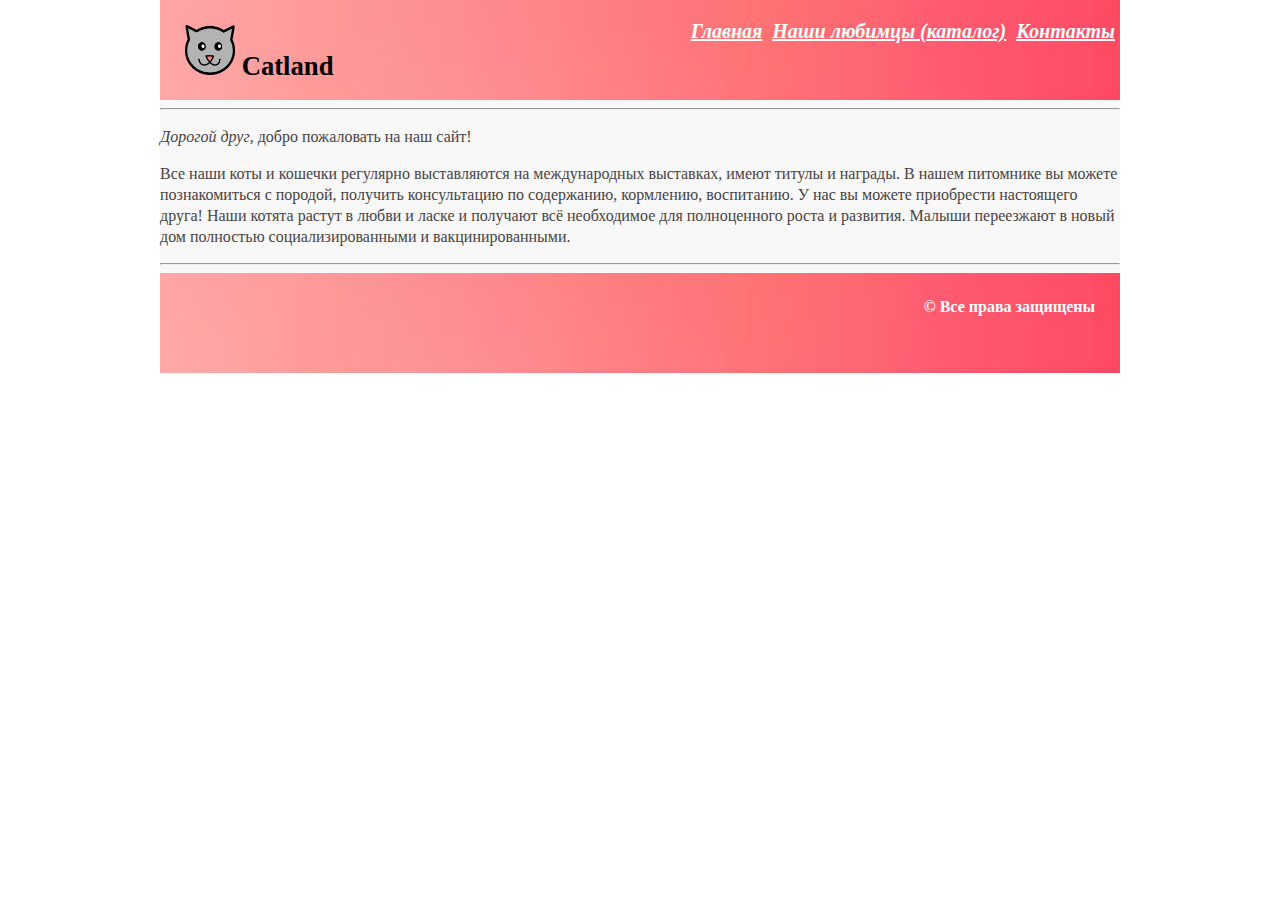
<file: index.html>
<!DOCTYPE html>
<html lang="ru">

<head>
    <meta charset="UTF-8">
    <link rel="stylesheet" type="text/css" href="style.css">
    <title>Catland</title>
</head>

<body>
    <div class="container">
        <div class="header">
            <div class="logo">
                <a href="index.html">
                    <img src="images/logo.png" width="50" height="50" /></a>
                Catland
            </div>

            <ul class="menu">
                <li><a href="index.html">Главная</a></li>
                <li><a href="catalog.html">Наши любимцы (каталог)</a></li>
                <li><a href="contact.html">Контакты</a></li>
            </ul>
        </div>

        <hr />
        <p>
            <i>Дорогой друг, </i> добро пожаловать на наш сайт!
        </p>
        <p>
            Все наши коты и кошечки регулярно выставляются на международных выставках, имеют титулы и награды. В
            нашем
            питомнике вы можете
            познакомиться с породой, получить консультацию по содержанию, кормлению, воспитанию. У нас вы можете
            приобрести
            настоящего
            друга! Наши котята растут в любви и ласке и получают всё необходимое для полноценного роста и развития.
            Малыши
            переезжают
            в новый дом полностью социализированными и вакцинированными. </p>
        <hr />
        <div class="footer">

            &copy; Все права защищены
        </div>
    </div>
</body>

</html>
</file>
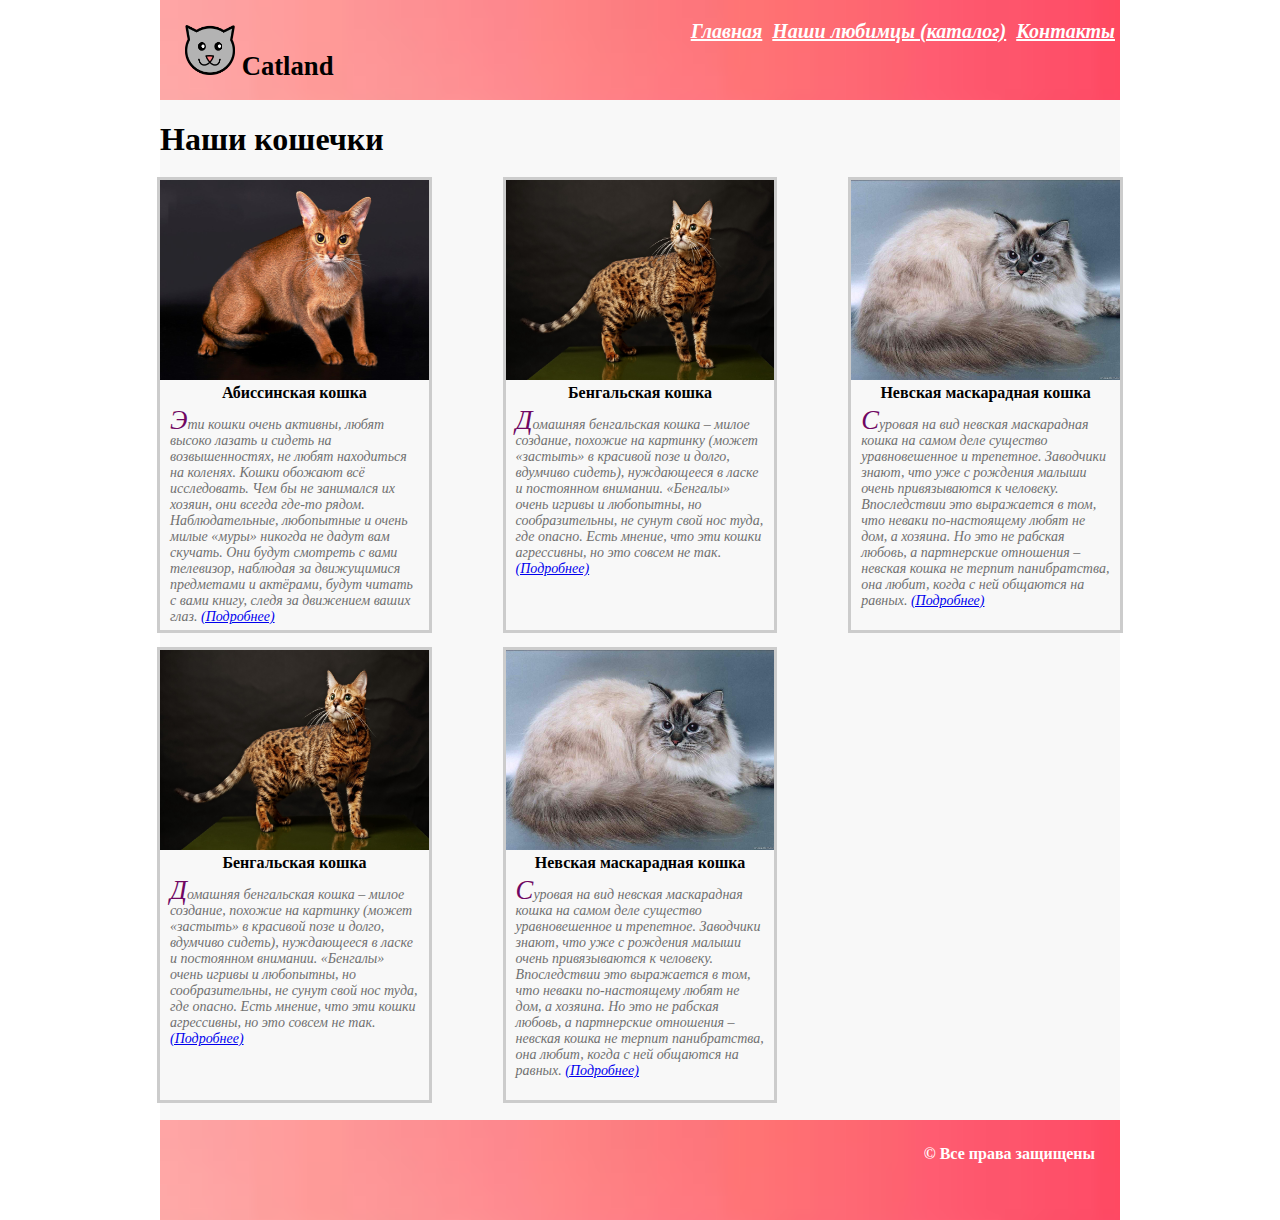
<file: catalog.html>
<!DOCTYPE html>
<html lang="ru">

<head>
    <meta charset="UTF-8">
    <link rel="stylesheet" type="text/css" href="style.css">
    <title>Магазин кошек "Catland"</title>
</head>

<body>
    <div class="container">
        <div class="header">
            <div class="logo">
                <a href="index.html">
                    <img src="images/logo.png" width="50" height="50" /></a>
                Catland
            </div>

            <ul class="menu">
                <li><a href="index.html">Главная</a></li>
                <li><a href="catalog.html">Наши любимцы (каталог)</a></li>
                <li><a href="contact.html">Контакты</a></li>
            </ul>
        </div>

        <h1>Наши кошечки</h1>

        <div class="catalog">
            <div class="product">
                <a href="cats/abis.html">
                    <img src="images/abis.png" alt="abis" />
                </a>
                <div class="product-name">Абиссинская кошка</div>
                <div class="product-desc">
                    Эти кошки очень активны, любят высоко лазать и сидеть на возвышенностях, не любят находиться на
                    коленях. Кошки обожают всё исследовать. Чем бы не занимался их хозяин, они всегда где-то рядом.
                    Наблюдательные, любопытные и очень милые «муры» никогда не дадут вам скучать. Они будут смотреть
                    с вами телевизор, наблюдая за движущимися предметами и актёрами, будут читать с вами книгу, следя
                    за движением ваших глаз.
                    <a href="cats/abis.html">(Подробнее)</a>
                </div>
            </div>
            <div class="product">
                <a href="cats/bengal.html">
                    <img src="images/bengal.png" alt="bengal" />
                </a>
                <div class="product-name">Бенгальская кошка</div>
                <div class="product-desc">
                    Домашняя бенгальская кошка – милое создание, похожие на картинку (может «застыть» в красивой позе и
                    долго, вдумчиво сидеть), нуждающееся в ласке и постоянном внимании. «Бенгалы» очень игривы и
                    любопытны, но сообразительны, не сунут свой нос туда, где опасно. Есть мнение, что эти кошки
                    агрессивны, но это совсем не так.
                    <a href="cats/bengal.html">(Подробнее)</a>
                </div>
            </div>
            <div class="product">
                <a href="cats/nev.html">
                    <img src="images/nevsk.png" alt="nev" />
                </a>
                <div class="product-name">Невская маскарадная кошка</div>
                <div class="product-desc">
                    Суровая на вид невская маскарадная кошка на самом деле существо уравновешенное и трепетное.
                    Заводчики знают, что уже с рождения малыши очень привязываются к человеку. Впоследствии это
                    выражается в том, что неваки по-настоящему любят не дом, а хозяина. Но это не рабская любовь,
                    а партнерские отношения – невская кошка не терпит панибратства, она любит, когда с ней общаются
                    на равных.
                    <a href="cats/nev.html">(Подробнее)</a>
                </div>
            </div>
            <div class="product">
                <a href="cats/bengal.html">
                    <img src="images/bengal.png" alt="bengal" />
                </a>
                <div class="product-name">Бенгальская кошка</div>
                <div class="product-desc">
                    Домашняя бенгальская кошка – милое создание, похожие на картинку (может «застыть» в красивой позе и
                    долго, вдумчиво сидеть), нуждающееся в ласке и постоянном внимании. «Бенгалы» очень игривы и
                    любопытны, но сообразительны, не сунут свой нос туда, где опасно. Есть мнение, что эти кошки
                    агрессивны, но это совсем не так.
                    <a href="cats/bengal.html">(Подробнее)</a>
                </div>
            </div>
            <div class="product">
                <a href="cats/nev.html">
                    <img src="images/nevsk.png" alt="nev" />
                </a>
                <div class="product-name">Невская маскарадная кошка</div>
                <div class="product-desc">
                    Суровая на вид невская маскарадная кошка на самом деле существо уравновешенное и трепетное.
                    Заводчики знают, что уже с рождения малыши очень привязываются к человеку. Впоследствии это
                    выражается в том, что неваки по-настоящему любят не дом, а хозяина. Но это не рабская любовь,
                    а партнерские отношения – невская кошка не терпит панибратства, она любит, когда с ней общаются
                    на равных.
                    <a href="cats/nev.html">(Подробнее)</a>
                </div>
            </div>
        </div>


        <div class="footer">
            &copy; Все права защищены
        </div>

    </div>

</body>

</html>
</file>
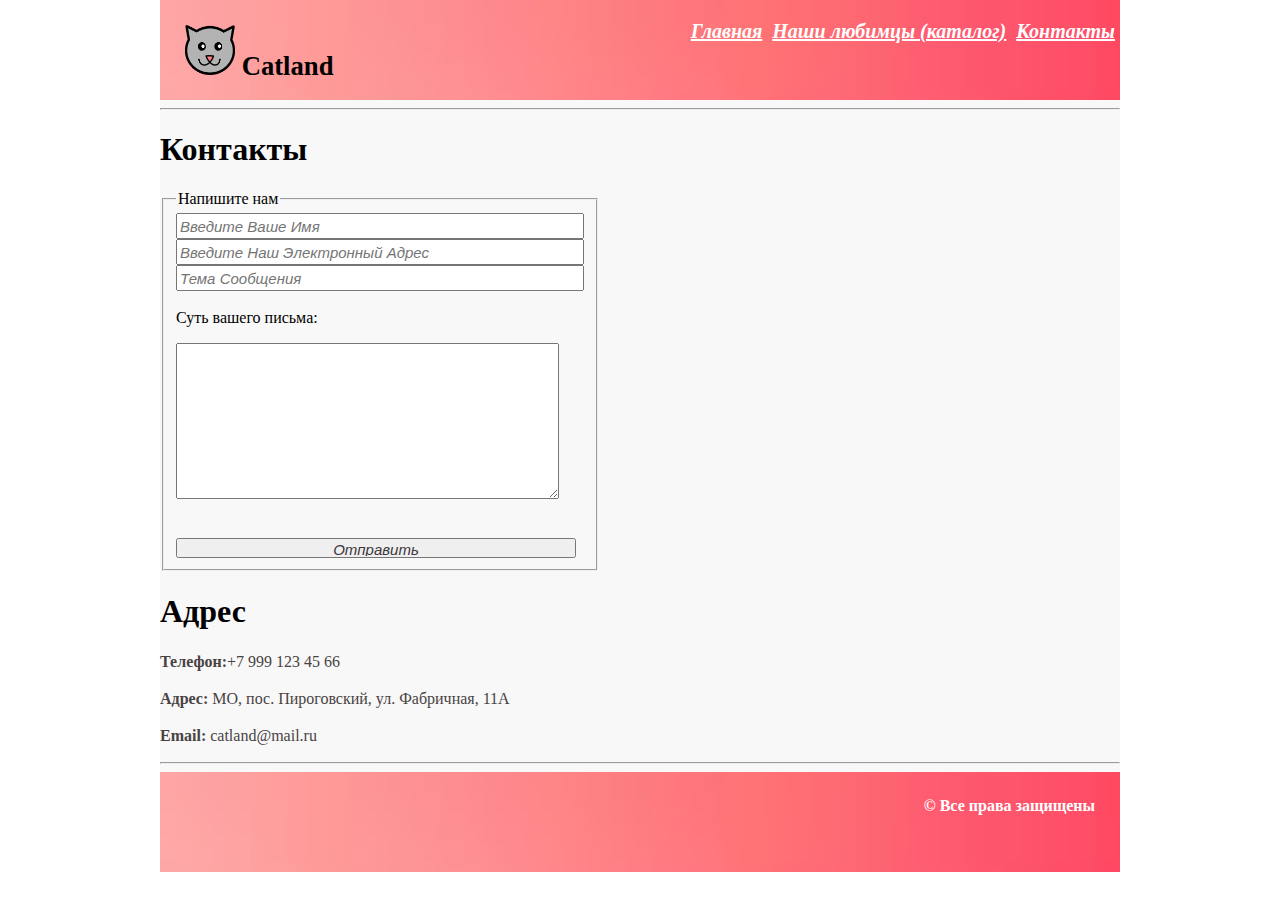
<file: contact.html>
<!DOCTYPE html>
<html lang="ru">

<head>
    <meta charset="UTF-8">
    <link rel="stylesheet" type="text/css" href="style.css">
    <title>Магазин кошек "Catland"</title>
</head>

<body>
    <div class="container">
        <div class="header">
            <div class="logo">
                <a href="index.html">
                    <img src="images/logo.png" width="50" height="50" /></a>
                Catland
            </div>

            <ul class="menu">
                <li><a href="index.html">Главная</a></li>
                <li><a href="catalog.html">Наши любимцы (каталог)</a></li>
                <li><a href="contact.html">Контакты</a></li>
            </ul>
        </div>
        <hr />

        <h1>Контакты</h1>

        <form action="" class="contacts">
            <fieldset>
                <legend>Напишите нам</legend>
                <input type="text" size="30" placeholder="Введите ваше имя">
                <br />
                <input type="email" size="30" placeholder="Введите наш электронный адрес">
                <br />
                <input type="text" size="30" placeholder="Тема сообщения">

                <br />
                <br />
                <label>Суть вашего письма:</label>
                <p><textarea rows="10" cols="45" name="text"></textarea></p>

                <br />
                <input type="button" value="Отправить">
            </fieldset>
        </form>


        <h1>Адрес</h1>
        <p><b>Телефон:</b>+7 999 123 45 66</p>
        <p><b>Адрес:</b> МО, пос. Пироговский, ул. Фабричная, 11A</p>
        <p><b>Email:</b> catland@mail.ru</p>

        <script type="text/javascript" charset="utf-8" async src="https://api-maps.yandex.ru/services/constructor/1.0/js/?um=constructor%3A10fed7263dea282574b8e0f824c38b5c482ef71a07a76f90f78474e98fa5ea89&amp;width=100%&amp;height=374px&amp;lang=ru_RU&amp;scroll=true"></script>
        <hr />
        <div class="footer">

            &copy; Все права защищены
        </div>
    </div>
</body>

</html>
</file>
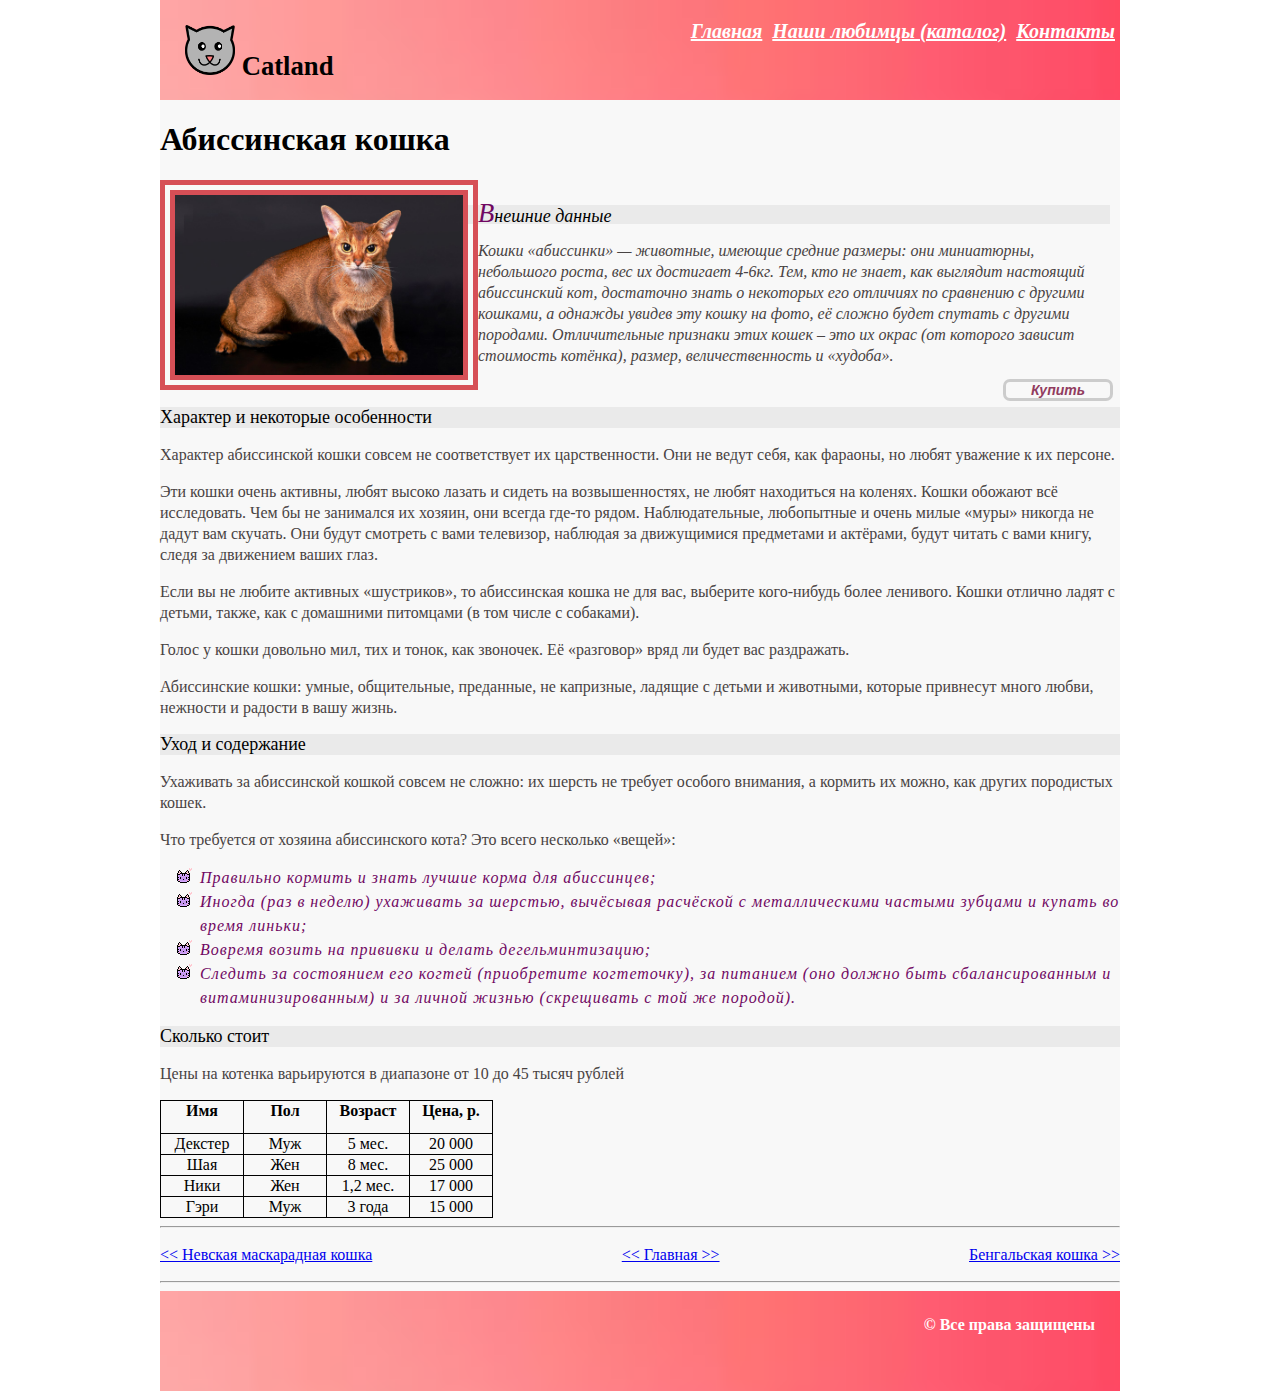
<file: cats/abis.html>
<!DOCTYPE html>
<html lang="ru">

<head>
    <meta charset="UTF-8">
    <link rel="stylesheet" type="text/css" href="../style.css">
    <title>Абиссинская кошка</title>
</head>

<body>
    <div class="container">
        <div class="header">
            <div class="logo">
                <a href="../index.html">
                    <img src="../images/logo.png" width="50" height="50" /></a>
                Catland
            </div>

            <ul class="menu">
                <li><a href="../index.html">Главная</a></li>
                <li><a href="../catalog.html">Наши любимцы (каталог)</a></li>
                <li><a href="../contact.html">Контакты</a></li>
            </ul>
        </div>

        <h1>Абиссинская кошка</h1>
        <div class="product_all">

            <a href="../images/abis.png" target="_blank">
                <img src="../images/abis.png" alt="abis" class="border" />
            </a>

            <div class="product-desc">
                <h2>Внешние данные</h2>

                <p>Кошки «абиссинки» — животные, имеющие средние размеры: они миниатюрны, небольшого роста, вес их
                    достигает 4-6кг. Тем, кто не знает, как выглядит настоящий абиссинский кот,
                    достаточно знать о некоторых его отличиях по сравнению с другими кошками,
                    а однажды увидев эту кошку на фото, её сложно будет спутать с другими породами.
                    Отличительные признаки этих кошек – это их окрас (от которого зависит стоимость котёнка), размер,
                    величественность и «худоба».</p>
                <a href="#" class="botton">Купить</a>
            </div>
        </div>

        <h2>Характер и некоторые особенности</h2>
        <p>Характер абиссинской кошки совсем не соответствует их царственности. Они не ведут себя, как фараоны, но
            любят
            уважение
            к их персоне.</p>
        <p>Эти кошки очень активны, любят высоко лазать и сидеть на возвышенностях, не любят находиться на коленях.
            Кошки
            обожают
            всё исследовать. Чем бы не занимался их хозяин, они всегда где-то рядом. Наблюдательные, любопытные и очень
            милые
            «муры» никогда не дадут вам скучать. Они будут смотреть с вами телевизор, наблюдая за движущимися
            предметами и
            актёрами,
            будут читать с вами книгу, следя за движением ваших глаз.</p>
        <p>Если вы не любите активных «шустриков», то абиссинская кошка не для вас, выберите кого-нибудь более
            ленивого.
            Кошки
            отлично ладят с детьми, также, как с домашними питомцами (в том числе с собаками).</p>
        <p>Голос у кошки довольно мил, тих и тонок, как звоночек. Её «разговор» вряд ли будет вас раздражать.</p>
        <p>Абиссинские кошки: умные, общительные, преданные, не капризные, ладящие с детьми и животными, которые
            привнесут
            много
            любви, нежности и радости в вашу жизнь.</p>

        <h2>Уход и содержание</h2>
        <p>Ухаживать за абиссинской кошкой совсем не сложно: их шерсть не требует особого внимания, а кормить их можно,
            как
            других
            породистых кошек.</p>
        <p>Что требуется от хозяина абиссинского кота? Это всего несколько «вещей»:</p>

        <ul class="cat">
            <li>Правильно кормить и знать лучшие корма для абиссинцев;</li>
            <li>Иногда (раз в неделю) ухаживать за шерстью, вычёсывая расчёской с металлическими частыми зубцами и
                купать
                во
                время линьки;</li>
            <li>Вовремя возить на прививки и делать дегельминтизацию;</li>
            <li>Следить за состоянием его когтей (приобретите когтеточку), за питанием (оно должно быть
                сбалансированным и
                витаминизированным)
                и за личной жизнью (скрещивать с той же породой).</li>
        </ul>

        <h2>Сколько стоит</h2>
        <p>Цены на котенка варьируются в диапазоне от 10 до 45 тысяч рублей </p>
        <table>
            <thead>
                <tr>
                    <th>Имя</th>
                    <th>Пол</th>
                    <th>Возраст</th>
                    <th>Цена, р.</th>
                </tr>
            </thead>
            <tr>
                <td>Декстер</td>
                <td>Муж</td>
                <td>5 мес.</td>
                <td>20 000</td>
            </tr>
            <tr>
                <td>Шая</td>
                <td>Жен</td>
                <td>8 мес.</td>
                <td>25 000</td>
            </tr>
            <tr>
                <td>Ники</td>
                <td>Жен</td>
                <td>1,2 мес.</td>
                <td>17 000</td>
            </tr>
            <tr>
                <td>Гэри</td>
                <td>Муж</td>
                <td>3 года</td>
                <td>15 000</td>
            </tr>
        </table>
        <hr />
        <p style="text-align: center;">
            <a href="nev.html" style="float: left;">
                &lt;&lt; Невская маскарадная кошка
            </a>
            <a href="../index.html">
                &lt;&lt; Главная &gt;&gt;
            </a>
            <a href="bengal.html" style="float: right;">
                Бенгальская кошка &gt;&gt;
            </a>
        </p>
        <hr />
        <div class="footer">

            &copy; Все права защищены
        </div>
    </div>
</body>

</html>
</file>
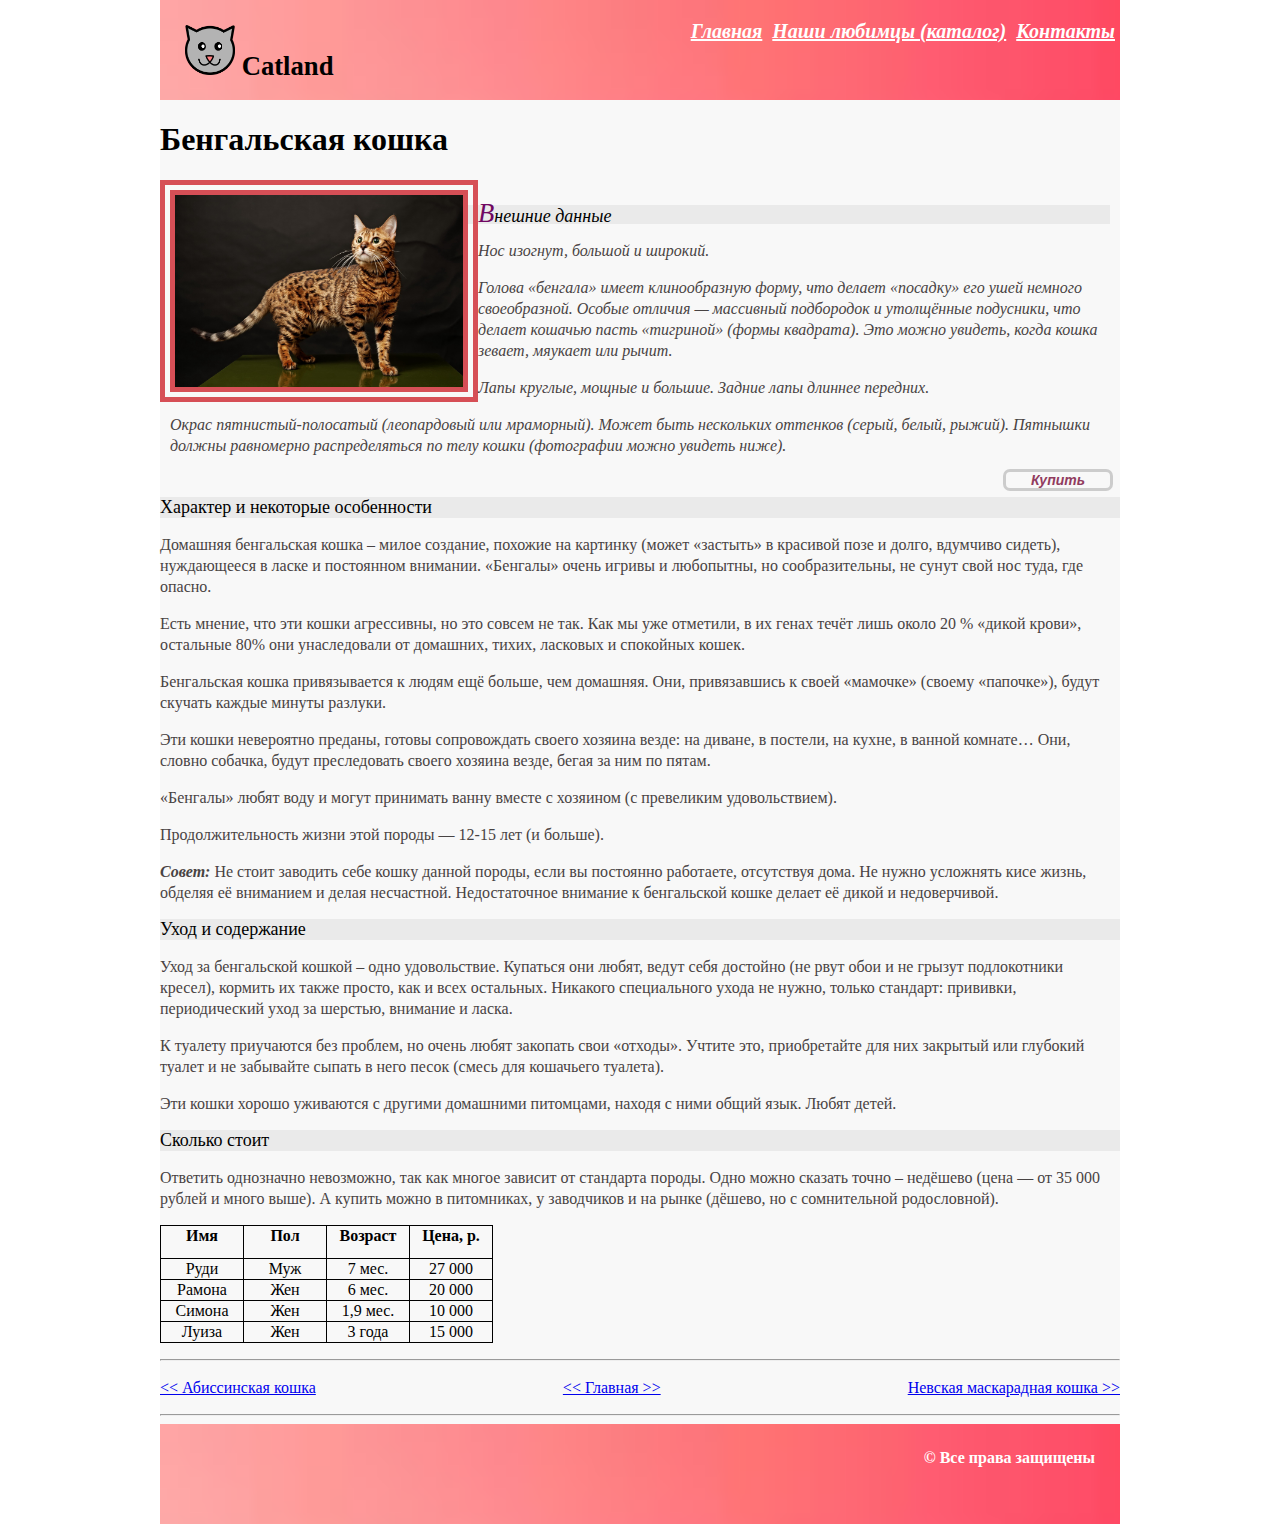
<file: cats/bengal.html>
<!DOCTYPE html>
<html lang="ru">

<head>
    <meta charset="UTF-8">
    <link rel="stylesheet" type="text/css" href="../style.css">
    <title>Бенгальская кошка</title>
</head>

<body>
    <div class="container">
        <div class="header">
            <div class="logo">
                <a href="../index.html">
                    <img src="../images/logo.png" width="50" height="50" /></a>
                Catland
            </div>

            <ul class="menu">
                <li><a href="../index.html">Главная</a></li>
                <li><a href="../catalog.html">Наши любимцы (каталог)</a></li>
                <li><a href="../contact.html">Контакты</a></li>
            </ul>
        </div>


        <h1>Бенгальская кошка</h1>
        <div class="product_all">
            <a href="../images/bengal.png" target="_blank">
                <img src="../images/bengal.png" width="800" height="600" alt="bengal" class="border" />
            </a>


            <div class="product-desc">
                <h2>Внешние данные</h2>

                <p>Нос изогнут, большой и широкий.</p>
                <p>Голова «бенгала» имеет клинообразную форму, что делает «посадку» его ушей немного своеобразной.
                    Особые отличия — массивный подбородок и утолщённые подусники, что делает кошачью
                    пасть «тигриной» (формы квадрата). Это можно увидеть, когда кошка зевает, мяукает или рычит.</p>
                <p>Лапы круглые, мощные и большие. Задние лапы длиннее передних.</p>
                <p>Окрас пятнистый-полосатый (леопардовый или мраморный). Может быть нескольких оттенков (серый, белый,
                    рыжий).
                    Пятнышки
                    должны равномерно распределяться по телу кошки (фотографии можно увидеть ниже).</p>
                <a href="#" class="botton">Купить</a>
            </div>
        </div>
        <h2>Характер и некоторые особенности</h2>
        <p>Домашняя бенгальская кошка – милое создание, похожие на картинку (может «застыть» в красивой позе и долго,
            вдумчиво
            сидеть), нуждающееся в ласке и постоянном внимании. «Бенгалы» очень игривы и любопытны, но сообразительны,
            не
            сунут
            свой нос туда, где опасно.</p>
        <p>Есть мнение, что эти кошки агрессивны, но это совсем не так. Как мы уже отметили, в их генах течёт лишь
            около 20
            %
            «дикой крови», остальные 80% они унаследовали от домашних, тихих, ласковых и спокойных кошек.</p>
        <p>Бенгальская кошка привязывается к людям ещё больше, чем домашняя. Они, привязавшись к своей «мамочке»
            (своему
            «папочке»),
            будут скучать каждые минуты разлуки.</p>
        <p>Эти кошки невероятно преданы, готовы сопровождать своего хозяина везде: на диване, в постели, на кухне, в
            ванной
            комнате…
            Они, словно собачка, будут преследовать своего хозяина везде, бегая за ним по пятам.</p>
        <p>«Бенгалы» любят воду и могут принимать ванну вместе с хозяином (с превеликим удовольствием).</p>
        <p>Продолжительность жизни этой породы — 12-15 лет (и больше).</p>
        <p> <b><i>Совет: </i></b>Не стоит заводить себе кошку данной породы, если вы постоянно работаете, отсутствуя
            дома.
            Не
            нужно усложнять кисе жизнь, обделяя её вниманием и делая несчастной. Недостаточное внимание к бенгальской
            кошке
            делает
            её дикой и недоверчивой.</p>

        <h2>Уход и содержание</h2>
        <p>Уход за бенгальской кошкой – одно удовольствие. Купаться они любят, ведут себя достойно (не рвут обои и не
            грызут
            подлокотники кресел), кормить их также просто, как и всех остальных. Никакого специального ухода не нужно,
            только
            стандарт: прививки, периодический уход за шерстью, внимание и ласка.</p>
        <p>К туалету приучаются без проблем, но очень любят закопать свои «отходы». Учтите это, приобретайте для них
            закрытый
            или глубокий туалет и не забывайте сыпать в него песок (смесь для кошачьего туалета).</p>
        <p>Эти кошки хорошо уживаются с другими домашними питомцами, находя с ними общий язык. Любят детей.</p>

        <h2>Сколько стоит</h2>
        <p>Ответить однозначно невозможно, так как многое зависит от стандарта породы. Одно можно сказать точно –
            недёшево
            (цена
            — от 35 000 рублей и много выше). А купить можно в питомниках, у заводчиков и на
            рынке
            (дёшево, но с сомнительной родословной).
            <table>
                <thead>
                    <tr>
                        <th>Имя</th>
                        <th>Пол</th>
                        <th>Возраст</th>
                        <th>Цена, р.</th>
                    </tr>
                </thead>
                <tr>
                    <td>Руди</td>
                    <td>Муж</td>
                    <td>7 мес.</td>
                    <td>27 000</td>
                </tr>
                <tr>
                    <td>Рамона</td>
                    <td>Жен</td>
                    <td>6 мес.</td>
                    <td>20 000</td>
                </tr>
                <tr>
                    <td>Симона</td>
                    <td>Жен</td>
                    <td>1,9 мес.</td>
                    <td>10 000</td>
                </tr>
                <tr>
                    <td>Луиза</td>
                    <td>Жен</td>
                    <td>3 года</td>
                    <td>15 000</td>
                </tr>
            </table>
        </p>

        <hr />
        <p style="text-align: center;">
            <a href="abis.html" style="float: left;">
                &lt;&lt; Абиссинская кошка
            </a>
            <a href="../index.html">
                &lt;&lt; Главная &gt;&gt;
            </a>
            <a href="nev.html" style="float: right;">
                Невская маскарадная кошка &gt;&gt;
            </a>
        </p>
        <hr />
        <div class="footer">

            &copy; Все права защищены
        </div>
    </div>
</body>

</html>
</file>
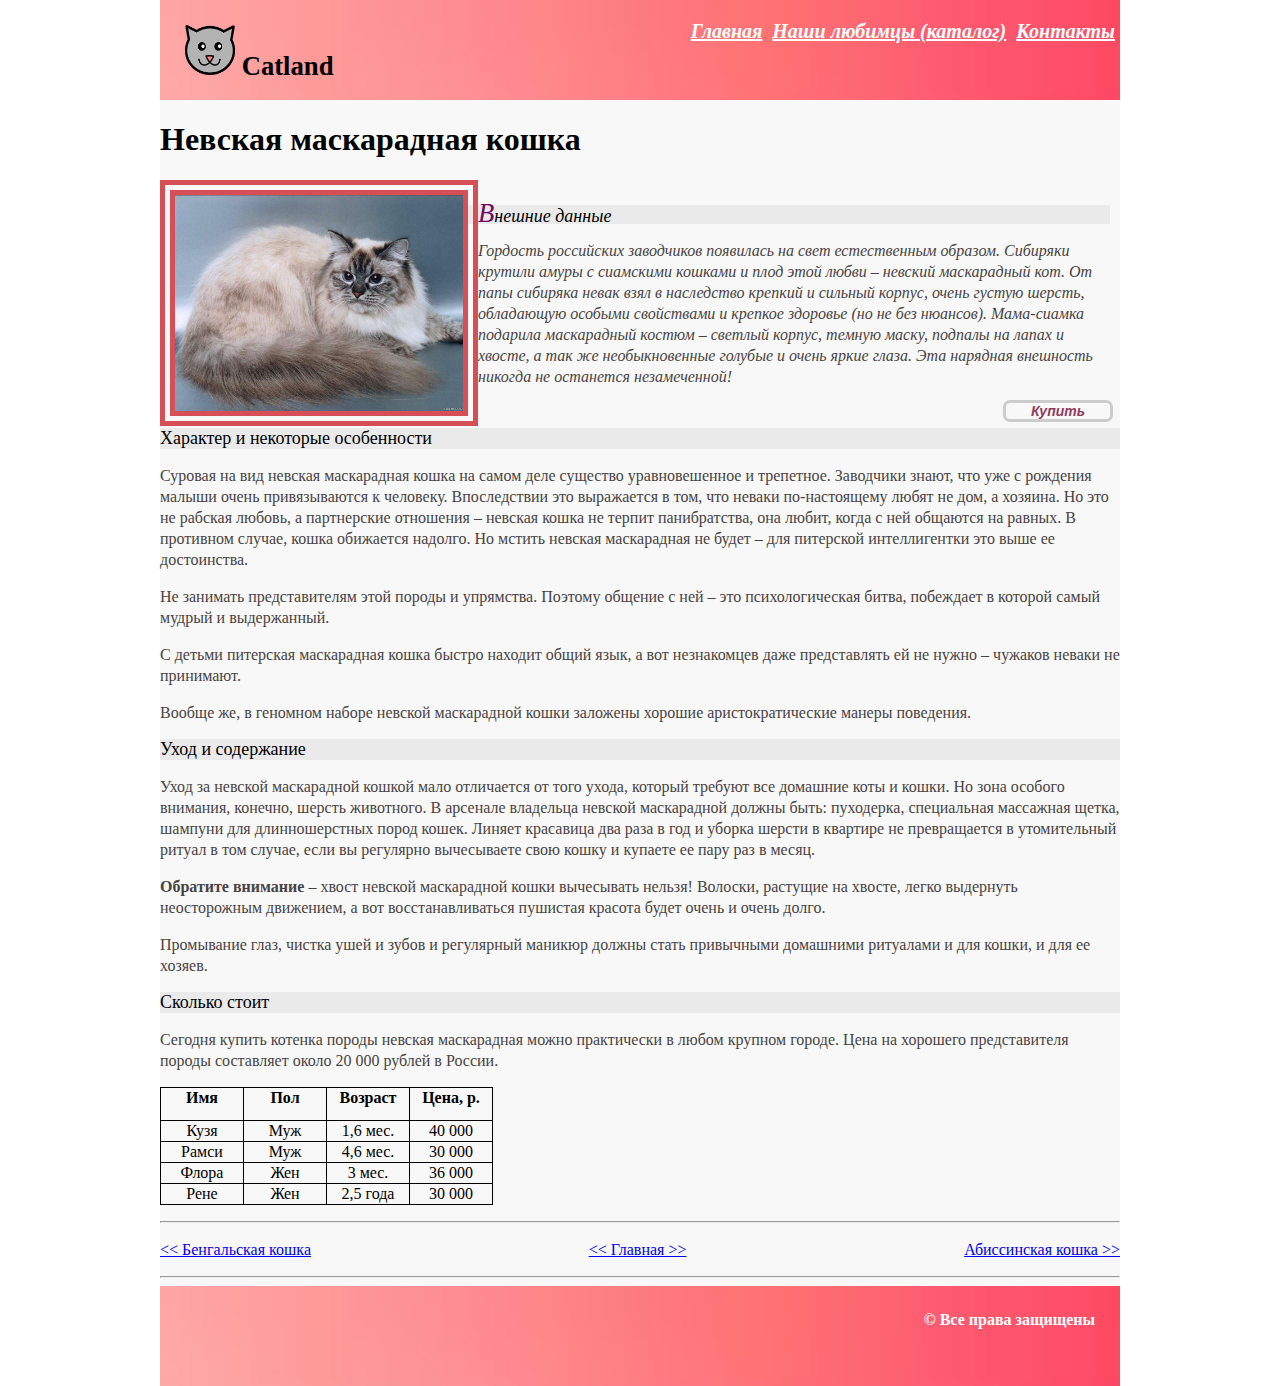
<file: cats/nev.html>
<!DOCTYPE html>
<html lang="ru">

<head>
    <meta charset="UTF-8">
    <link rel="stylesheet" type="text/css" href="../style.css">
    <title>Невская маскарадная кошка</title>
</head>

<body>
    <div class="container">
        <div class="header">
            <div class="logo">
                <a href="../index.html">
                    <img src="../images/logo.png" width="50" height="50" /></a>
                Catland
            </div>

            <ul class="menu">
                <li><a href="../index.html">Главная</a></li>
                <li><a href="../catalog.html">Наши любимцы (каталог)</a></li>
                <li><a href="../contact.html">Контакты</a></li>
            </ul>
        </div>


        <h1>Невская маскарадная кошка</h1>
        <div class="product_all">
            <a href="../images/nevsk.png" target="_blank">
                <img src="../images/nevsk.png" width="800" height="600" alt="nevsk" class="border" />
            </a>

            <div class="product-desc">
                <h2>Внешние данные</h2>

                <p>Гордость российских заводчиков появилась на свет естественным образом. Сибиряки крутили амуры с
                    сиамскими
                    кошками
                    и плод этой любви – невский маскарадный кот. От папы сибиряка невак взял в наследство крепкий и
                    сильный
                    корпус,
                    очень
                    густую шерсть, обладающую особыми свойствами и крепкое здоровье (но не без нюансов). Мама-сиамка
                    подарила
                    маскарадный
                    костюм – светлый корпус, темную маску, подпалы на лапах и хвосте, а так же необыкновенные голубые и
                    очень
                    яркие
                    глаза.
                    Эта нарядная внешность никогда не останется незамеченной!</p>
                <a href="#" class="botton">Купить</a>
            </div>
        </div>
        <h2>Характер и некоторые особенности</h2>
        <p>Суровая на вид невская маскарадная кошка на самом деле существо уравновешенное и трепетное. Заводчики знают,
            что
            уже
            с рождения малыши очень привязываются к человеку. Впоследствии это выражается в том, что неваки
            по-настоящему
            любят
            не дом, а хозяина. Но это не рабская любовь, а партнерские отношения – невская кошка не терпит
            панибратства,
            она
            любит, когда с ней общаются на равных. В противном случае, кошка обижается надолго. Но мстить невская
            маскарадная
            не будет – для питерской интеллигентки это выше ее достоинства.</p>
        <p>Не занимать представителям этой породы и упрямства. Поэтому общение с ней – это психологическая битва,
            побеждает
            в
            которой самый мудрый и выдержанный.</p>
        <p>С детьми питерская маскарадная кошка быстро находит общий язык, а вот незнакомцев даже представлять ей не
            нужно
            –
            чужаков неваки не принимают.</p>
        <p>Вообще же, в геномном наборе невской маскарадной кошки заложены хорошие аристократические манеры поведения.</p>

        <h2>Уход и содержание</h2>
        <p>Уход за невской маскарадной кошкой мало отличается от того ухода, который требуют все домашние коты и кошки.
            Но
            зона
            особого внимания, конечно, шерсть животного. В арсенале владельца невской маскарадной должны быть:
            пуходерка,
            специальная
            массажная щетка, шампуни для длинношерстных пород кошек. Линяет красавица два раза в год и уборка шерсти в
            квартире
            не превращается в утомительный ритуал в том случае, если вы регулярно вычесываете свою кошку и купаете ее
            пару
            раз
            в месяц.</p>
        <p> <b>Обратите внимание</b> – хвост невской маскарадной кошки вычесывать нельзя! Волоски, растущие на хвосте,
            легко
            выдернуть неосторожным движением, а вот восстанавливаться пушистая красота будет очень и очень долго.</p>
        <p> Промывание глаз, чистка ушей и зубов и регулярный маникюр должны стать привычными домашними ритуалами и для
            кошки,
            и для ее хозяев.</p>

        <h2>Сколько стоит</h2>
        <p>Сегодня купить котенка породы невская маскарадная можно практически в любом крупном городе. Цена на хорошего
            представителя
            породы составляет около 20 000 рублей в России.
            <table>
                <thead>
                    <tr>
                        <th>Имя</th>
                        <th>Пол</th>
                        <th>Возраст</th>
                        <th>Цена, р.</th>
                    </tr>
                </thead>
                <tr>
                    <td>Кузя</td>
                    <td>Муж</td>
                    <td>1,6 мес.</td>
                    <td>40 000</td>
                </tr>
                <tr>
                    <td>Рамси</td>
                    <td>Муж</td>
                    <td>4,6 мес.</td>
                    <td>30 000</td>
                </tr>
                <tr>
                    <td>Флора</td>
                    <td>Жен</td>
                    <td>3 мес.</td>
                    <td>36 000</td>
                </tr>
                <tr>
                    <td>Рене</td>
                    <td>Жен</td>
                    <td>2,5 года</td>
                    <td>30 000</td>
                </tr>
            </table>
        </p>

        <hr />
        <p style="text-align: center;">
            <a href="bengal.html" style="float: left;">
                &lt;&lt; Бенгальская кошка
            </a>
            <a href="../index.html">
                &lt;&lt; Главная &gt;&gt;
            </a>
            <a href="abis.html" style="float: right;">
                Абиссинская кошка &gt;&gt;
            </a>
        </p>
        <hr />
        <div class="footer">

            &copy; Все права защищены
        </div>
    </div>
</body>

</html>
</file>
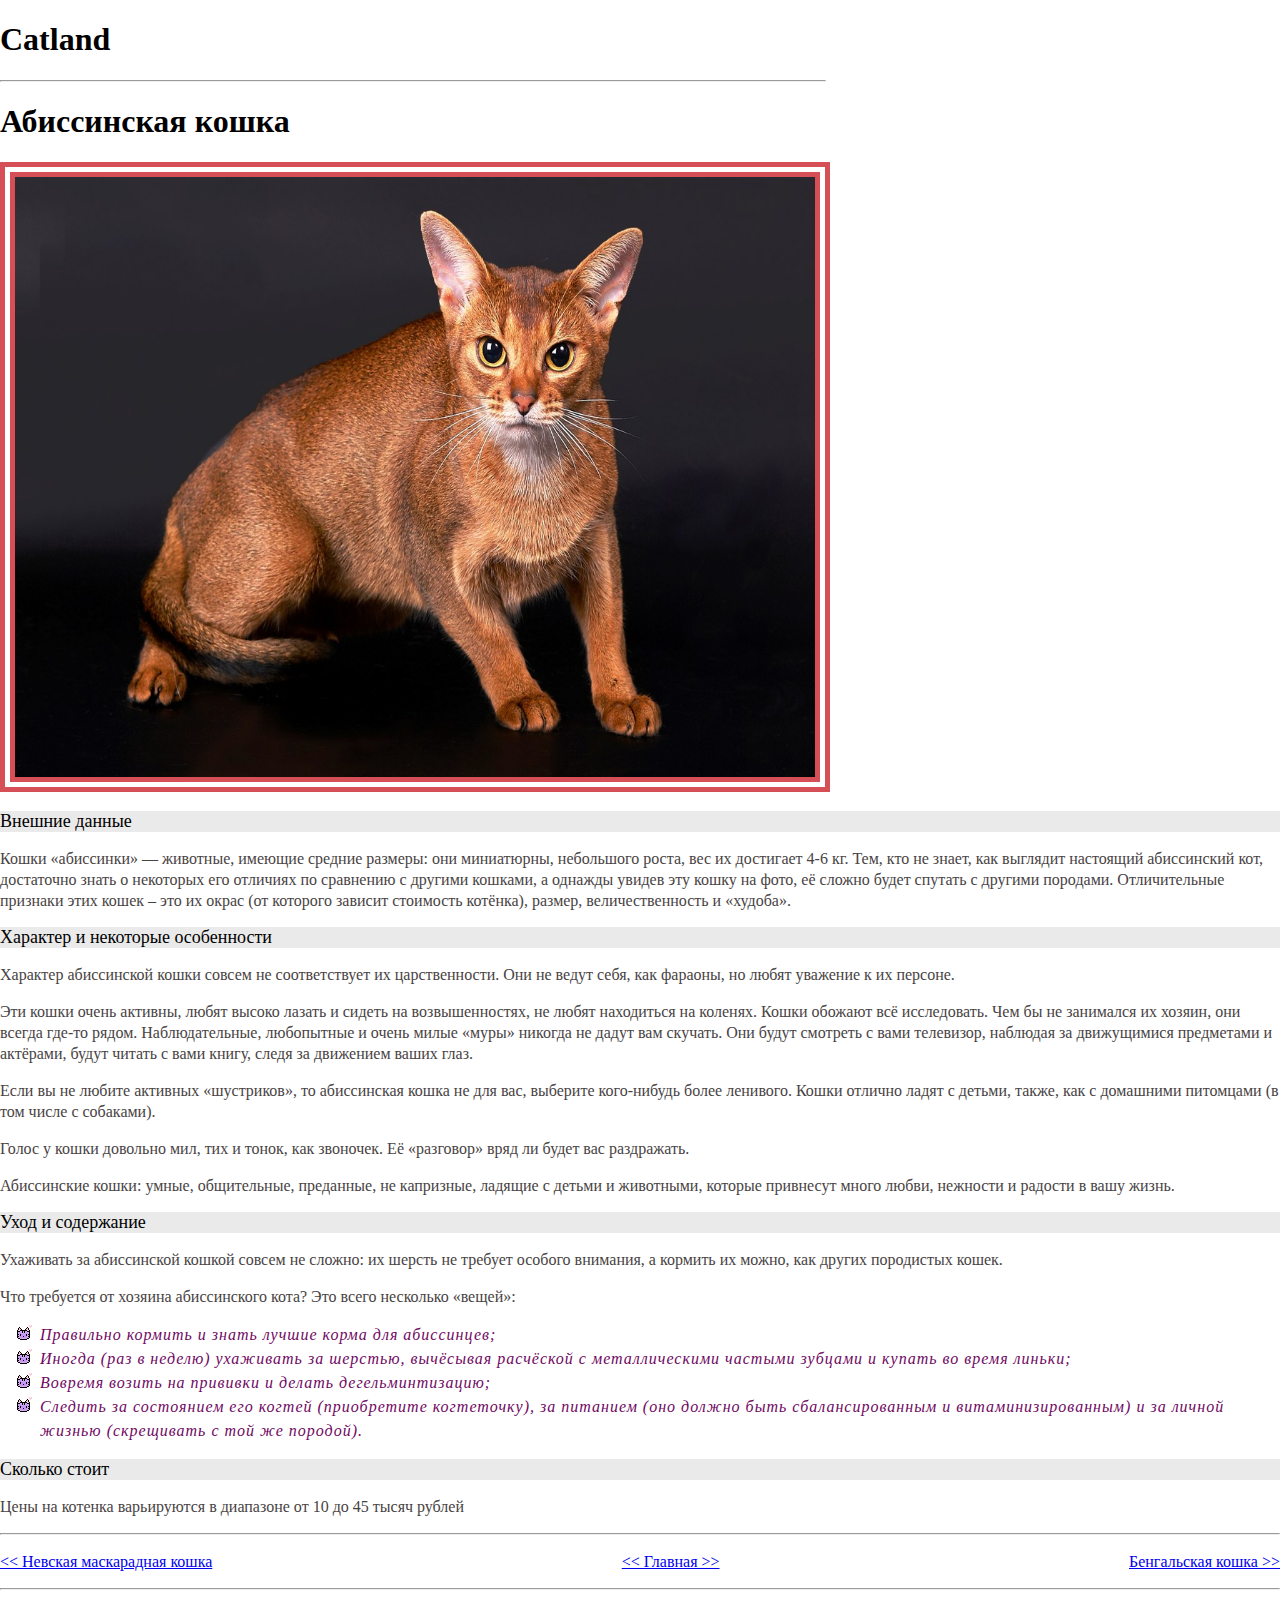
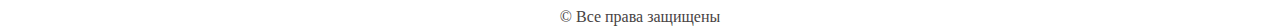
<file: сats/abis.html>
<!DOCTYPE html>
<html lang="ru">

<head>
    <meta charset="UTF-8">
    <link rel="stylesheet" type="text/css" href="../style.css">
    <title>Абиссинская кошка</title>
</head>

<body>
    <h1>Catland</h1>

    <ul class="menu">
        <li><a href="../index.html">Главная</a></li>
        <li><a href="../catalog.html">Наши любимцы (каталог)</a></li>
        <li><a href="../contact.html">Контакты</a></li>
    </ul>

    <hr />
    <h1>Абиссинская кошка</h1>
    <a href="../images/abis.png" target="_blank">
        <img src="../images/abis.png" width="800" height="600" alt="abis" class="border" />
    </a>

    <h2>Внешние данные</h2>

    <p>Кошки «абиссинки» — животные, имеющие средние размеры: они миниатюрны, небольшого роста, вес их достигает 4-6
        кг.
        Тем, кто не знает, как выглядит настоящий абиссинский кот, достаточно знать о некоторых его отличиях по
        сравнению
        с другими кошками, а однажды увидев эту кошку на фото, её сложно будет спутать с другими породами.
        Отличительные
        признаки этих кошек – это их окрас (от которого зависит стоимость котёнка), размер, величественность и
        «худоба».</p>

    <h2>Характер и некоторые особенности</h2>
    <p>Характер абиссинской кошки совсем не соответствует их царственности. Они не ведут себя, как фараоны, но любят
        уважение
        к их персоне.</p>
    <p>Эти кошки очень активны, любят высоко лазать и сидеть на возвышенностях, не любят находиться на коленях. Кошки
        обожают
        всё исследовать. Чем бы не занимался их хозяин, они всегда где-то рядом. Наблюдательные, любопытные и очень
        милые
        «муры» никогда не дадут вам скучать. Они будут смотреть с вами телевизор, наблюдая за движущимися предметами и
        актёрами,
        будут читать с вами книгу, следя за движением ваших глаз.</p>
    <p>Если вы не любите активных «шустриков», то абиссинская кошка не для вас, выберите кого-нибудь более ленивого.
        Кошки
        отлично ладят с детьми, также, как с домашними питомцами (в том числе с собаками).</p>
    <p>Голос у кошки довольно мил, тих и тонок, как звоночек. Её «разговор» вряд ли будет вас раздражать.</p>
    <p>Абиссинские кошки: умные, общительные, преданные, не капризные, ладящие с детьми и животными, которые привнесут
        много
        любви, нежности и радости в вашу жизнь.</p>

    <h2>Уход и содержание</h2>
    <p>Ухаживать за абиссинской кошкой совсем не сложно: их шерсть не требует особого внимания, а кормить их можно, как
        других
        породистых кошек.</p>
    <p>Что требуется от хозяина абиссинского кота? Это всего несколько «вещей»:</p>

    <ul class="cat">
        <li>Правильно кормить и знать лучшие корма для абиссинцев;</li>
        <li>Иногда (раз в неделю) ухаживать за шерстью, вычёсывая расчёской с металлическими частыми зубцами и купать
            во
            время линьки;</li>
        <li>Вовремя возить на прививки и делать дегельминтизацию;</li>
        <li>Следить за состоянием его когтей (приобретите когтеточку), за питанием (оно должно быть сбалансированным и
            витаминизированным)
            и за личной жизнью (скрещивать с той же породой).</li>
    </ul>

    <h2>Сколько стоит</h2>
    <p>Цены на котенка варьируются в диапазоне от 10 до 45 тысяч рублей </p>

    <hr />
    <p style="text-align: center;">
        <a href="nev.html" style="float: left;">
            &lt;&lt; Невская маскарадная кошка
        </a>
        <a href="../index.html">
            &lt;&lt; Главная &gt;&gt;
        </a>
        <a href="bengal.html" style="float: right;">
            Бенгальская кошка &gt;&gt;
        </a>
    </p>

    <footer>
        <hr />
        <p style="text-align: center;">&copy; Все права защищены </p>
    </footer>

</body>

</html>
</file>
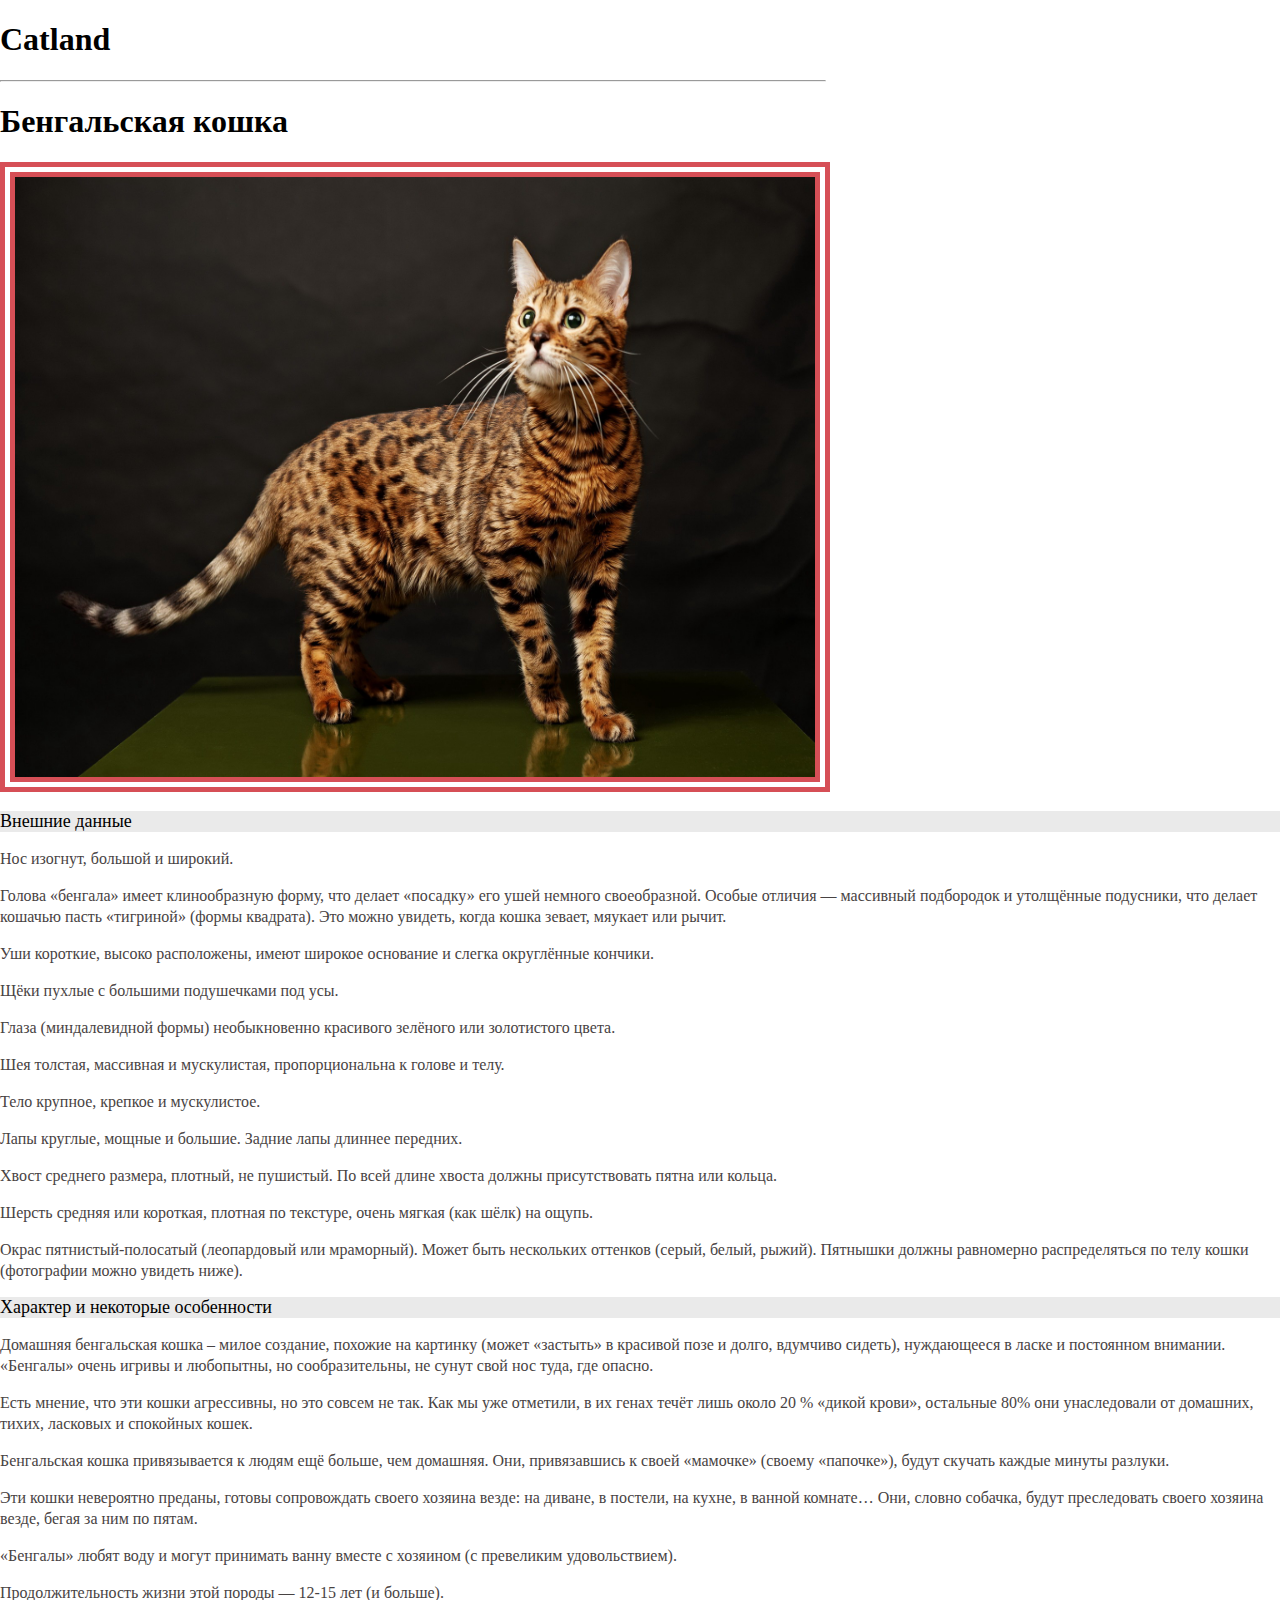
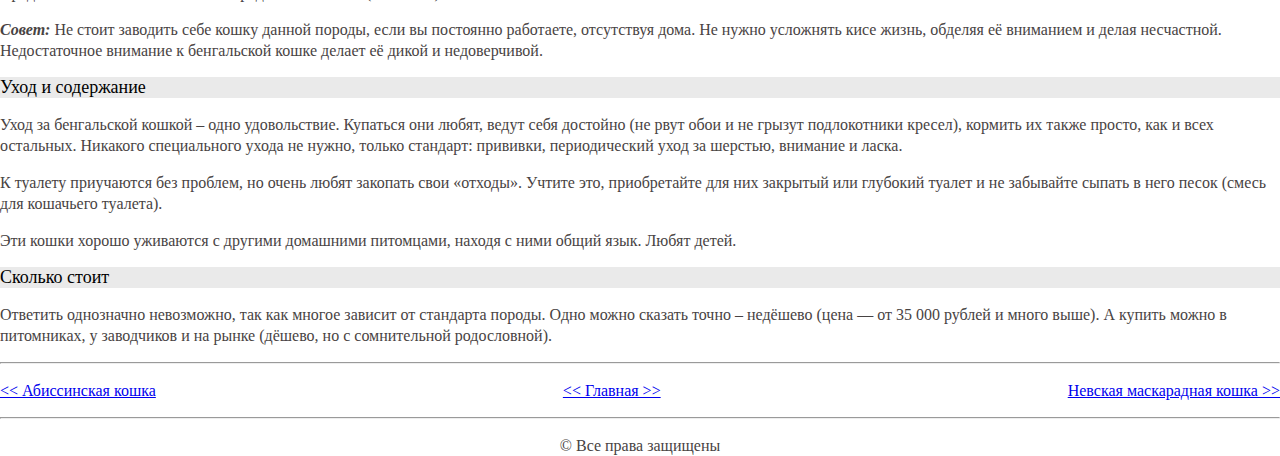
<file: сats/bengal.html>
<!DOCTYPE html>
<html lang="ru">

<head>
    <meta charset="UTF-8">
    <link rel="stylesheet" type="text/css" href="../style.css">
    <title>Бенгальская кошка</title>
</head>

<body>
    <h1>Catland</h1>

    <ul class="menu">
        <li><a href="../index.html">Главная</a></li>
        <li><a href="../catalog.html">Наши любимцы (каталог)</a></li>
        <li><a href="../contact.html">Контакты</a></li>
    </ul>

    <hr />
    <h1>Бенгальская кошка</h1>
    <a href="../images/bengal.png" target="_blank">
        <img src="../images/bengal.png" width="800" height="600" alt="bengal" class="border" />
    </a>
    <h2>Внешние данные</h2>

    <p>Нос изогнут, большой и широкий.</p>
    <p>Голова «бенгала» имеет клинообразную форму, что делает «посадку» его ушей немного своеобразной. Особые отличия —
        массивный
        подбородок и утолщённые подусники, что делает кошачью пасть «тигриной» (формы квадрата). Это можно увидеть,
        когда
        кошка зевает, мяукает или рычит.</p>
    <p>Уши короткие, высоко расположены, имеют широкое основание и слегка округлённые кончики.</p>
    <p>Щёки пухлые с большими подушечками под усы.</p>
    <p>Глаза (миндалевидной формы) необыкновенно красивого зелёного или золотистого цвета.</p>
    <p>Шея толстая, массивная и мускулистая, пропорциональна к голове и телу.</p>
    <p>Тело крупное, крепкое и мускулистое.</p>
    <p>Лапы круглые, мощные и большие. Задние лапы длиннее передних.</p>
    <p>Хвост среднего размера, плотный, не пушистый. По всей длине хвоста должны присутствовать пятна или кольца.
    </p>
    <p>Шерсть средняя или короткая, плотная по текстуре, очень мягкая (как шёлк) на ощупь.</p>
    <p>Окрас пятнистый-полосатый (леопардовый или мраморный). Может быть нескольких оттенков (серый, белый, рыжий).
        Пятнышки
        должны равномерно распределяться по телу кошки (фотографии можно увидеть ниже).</p>

    <h2>Характер и некоторые особенности</h2>
    <p>Домашняя бенгальская кошка – милое создание, похожие на картинку (может «застыть» в красивой позе и долго,
        вдумчиво
        сидеть), нуждающееся в ласке и постоянном внимании. «Бенгалы» очень игривы и любопытны, но сообразительны, не
        сунут
        свой нос туда, где опасно.</p>
    <p>Есть мнение, что эти кошки агрессивны, но это совсем не так. Как мы уже отметили, в их генах течёт лишь около 20
        %
        «дикой крови», остальные 80% они унаследовали от домашних, тихих, ласковых и спокойных кошек.</p>
    <p>Бенгальская кошка привязывается к людям ещё больше, чем домашняя. Они, привязавшись к своей «мамочке» (своему
        «папочке»),
        будут скучать каждые минуты разлуки.</p>
    <p>Эти кошки невероятно преданы, готовы сопровождать своего хозяина везде: на диване, в постели, на кухне, в ванной
        комнате…
        Они, словно собачка, будут преследовать своего хозяина везде, бегая за ним по пятам.</p>
    <p>«Бенгалы» любят воду и могут принимать ванну вместе с хозяином (с превеликим удовольствием).</p>
    <p>Продолжительность жизни этой породы — 12-15 лет (и больше).</p>
    <p> <b><i>Совет: </i></b>Не стоит заводить себе кошку данной породы, если вы постоянно работаете, отсутствуя дома.
        Не
        нужно усложнять кисе жизнь, обделяя её вниманием и делая несчастной. Недостаточное внимание к бенгальской кошке
        делает
        её дикой и недоверчивой.</p>

    <h2>Уход и содержание</h2>
    <p>Уход за бенгальской кошкой – одно удовольствие. Купаться они любят, ведут себя достойно (не рвут обои и не
        грызут
        подлокотники кресел), кормить их также просто, как и всех остальных. Никакого специального ухода не нужно,
        только
        стандарт: прививки, периодический уход за шерстью, внимание и ласка.</p>
    <p>К туалету приучаются без проблем, но очень любят закопать свои «отходы». Учтите это, приобретайте для них
        закрытый
        или глубокий туалет и не забывайте сыпать в него песок (смесь для кошачьего туалета).</p>
    <p>Эти кошки хорошо уживаются с другими домашними питомцами, находя с ними общий язык. Любят детей.</p>

    <h2>Сколько стоит</h2>
    <p>Ответить однозначно невозможно, так как многое зависит от стандарта породы. Одно можно сказать точно – недёшево
        (цена
        — от 35 000 рублей и много выше). А купить можно в питомниках, у заводчиков и на
        рынке
        (дёшево, но с сомнительной родословной). </p>

    <hr />
    <p style="text-align: center;">
        <a href="abis.html" style="float: left;">
            &lt;&lt; Абиссинская кошка
        </a>
        <a href="../index.html">
            &lt;&lt; Главная &gt;&gt;
        </a>
        <a href="nev.html" style="float: right;">
            Невская маскарадная кошка &gt;&gt;
        </a>
    </p>

    <footer>
        <hr />
        <p style="text-align: center;">&copy; Все права защищены </p>
    </footer>

</body>

</html>
</file>
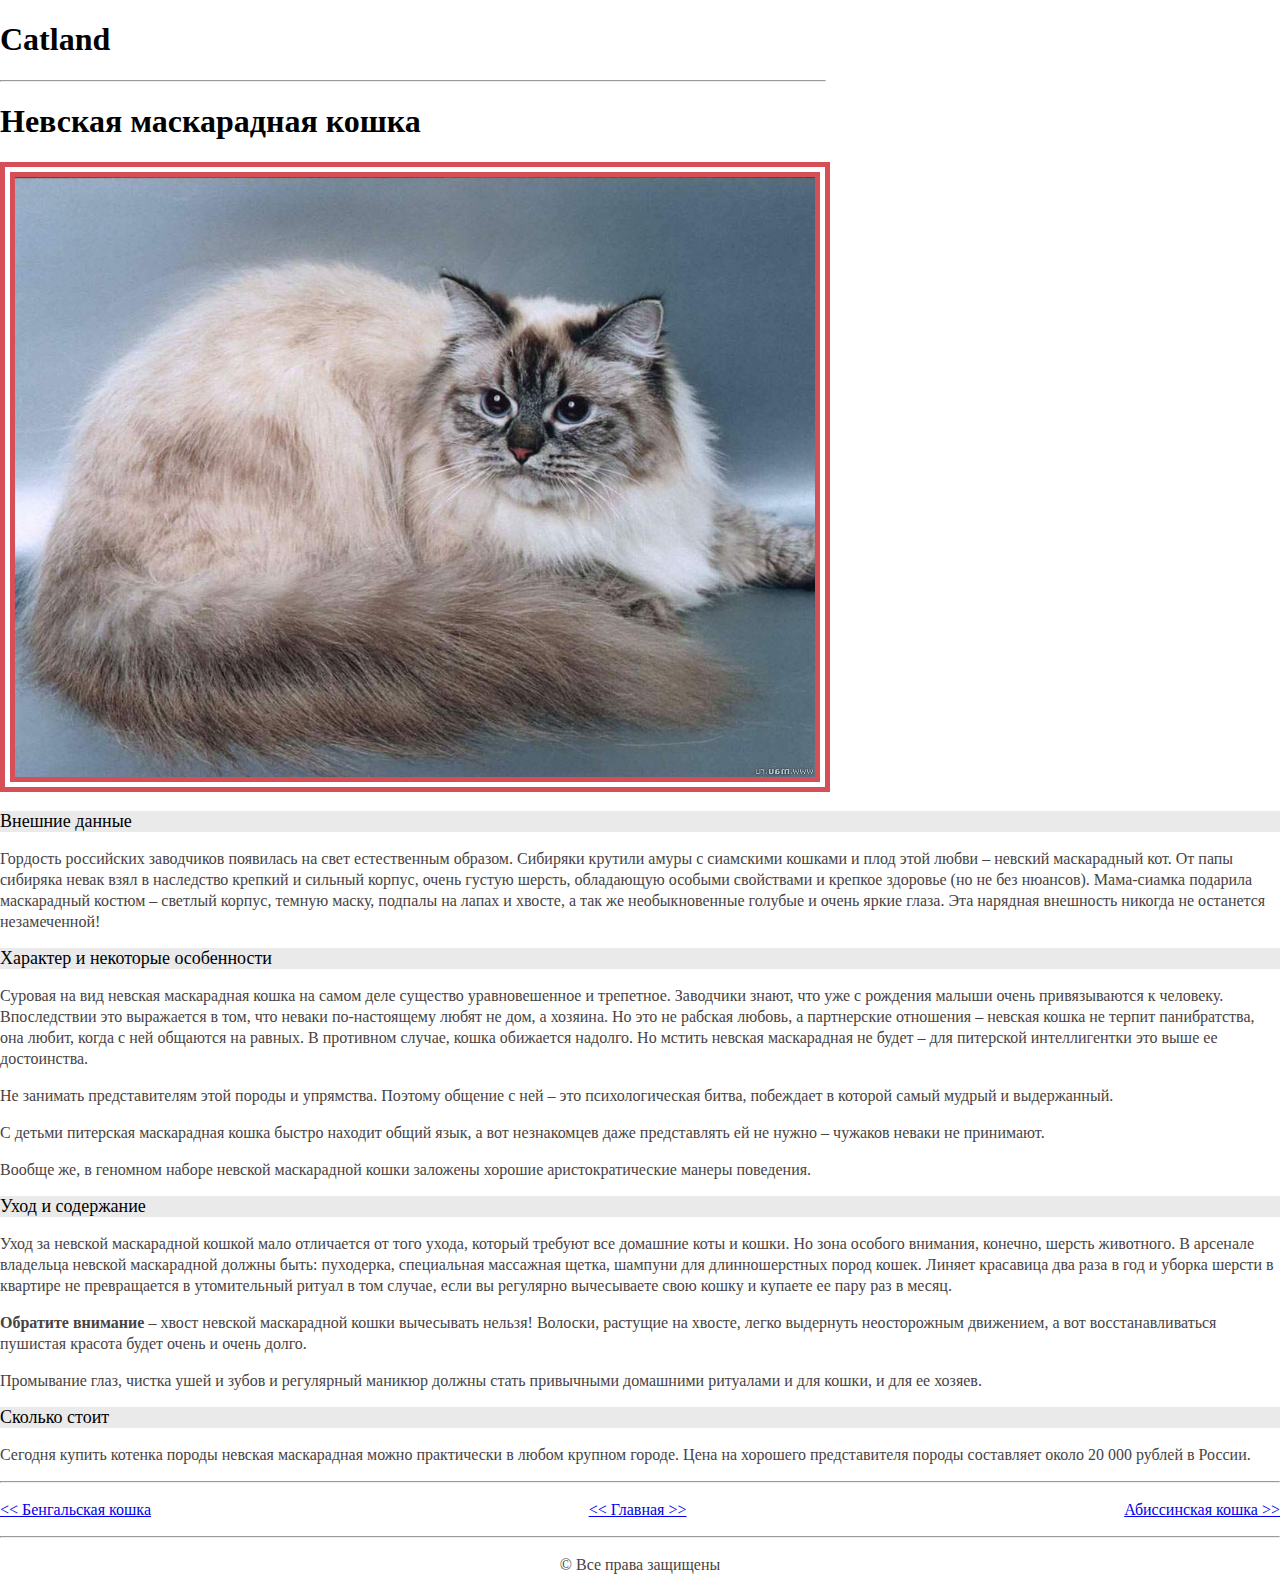
<file: сats/nev.html>
<!DOCTYPE html>
<html lang="ru">

<head>
    <meta charset="UTF-8">
    <link rel="stylesheet" type="text/css" href="../style.css">
    <title>Невская маскарадная кошка</title>
</head>

<body>
    <h1>Catland</h1>

    <ul class="menu">
        <li><a href="../index.html">Главная</a></li>
        <li><a href="../catalog.html">Наши любимцы (каталог)</a></li>
        <li><a href="../contact.html">Контакты</a></li>
    </ul>

    <hr />
    <h1>Невская маскарадная кошка</h1>

    <a href="../images/nevsk.png" target="_blank">
        <img src="../images/nevsk.png" width="800" height="600" alt="nevsk" class="border" />
    </a>

    <h2>Внешние данные</h2>

    <p>Гордость российских заводчиков появилась на свет естественным образом. Сибиряки крутили амуры с сиамскими
        кошками
        и плод этой любви – невский маскарадный кот. От папы сибиряка невак взял в наследство крепкий и сильный корпус,
        очень
        густую шерсть, обладающую особыми свойствами и крепкое здоровье (но не без нюансов). Мама-сиамка подарила
        маскарадный
        костюм – светлый корпус, темную маску, подпалы на лапах и хвосте, а так же необыкновенные голубые и очень яркие
        глаза.
        Эта нарядная внешность никогда не останется незамеченной!</p>

    <h2>Характер и некоторые особенности</h2>
    <p>Суровая на вид невская маскарадная кошка на самом деле существо уравновешенное и трепетное. Заводчики знают, что
        уже
        с рождения малыши очень привязываются к человеку. Впоследствии это выражается в том, что неваки по-настоящему
        любят
        не дом, а хозяина. Но это не рабская любовь, а партнерские отношения – невская кошка не терпит панибратства,
        она
        любит, когда с ней общаются на равных. В противном случае, кошка обижается надолго. Но мстить невская
        маскарадная
        не будет – для питерской интеллигентки это выше ее достоинства.</p>
    <p>Не занимать представителям этой породы и упрямства. Поэтому общение с ней – это психологическая битва, побеждает
        в
        которой самый мудрый и выдержанный.</p>
    <p>С детьми питерская маскарадная кошка быстро находит общий язык, а вот незнакомцев даже представлять ей не нужно
        –
        чужаков неваки не принимают.</p>
    <p>Вообще же, в геномном наборе невской маскарадной кошки заложены хорошие аристократические манеры поведения.</p>

    <h2>Уход и содержание</h2>
    <p>Уход за невской маскарадной кошкой мало отличается от того ухода, который требуют все домашние коты и кошки. Но
        зона
        особого внимания, конечно, шерсть животного. В арсенале владельца невской маскарадной должны быть: пуходерка,
        специальная
        массажная щетка, шампуни для длинношерстных пород кошек. Линяет красавица два раза в год и уборка шерсти в
        квартире
        не превращается в утомительный ритуал в том случае, если вы регулярно вычесываете свою кошку и купаете ее пару
        раз
        в месяц.</p>
    <p> <b>Обратите внимание</b> – хвост невской маскарадной кошки вычесывать нельзя! Волоски, растущие на хвосте,
        легко
        выдернуть неосторожным движением, а вот восстанавливаться пушистая красота будет очень и очень долго.</p>
    <p> Промывание глаз, чистка ушей и зубов и регулярный маникюр должны стать привычными домашними ритуалами и для
        кошки,
        и для ее хозяев.</p>

    <h2>Сколько стоит</h2>
    <p>Сегодня купить котенка породы невская маскарадная можно практически в любом крупном городе. Цена на хорошего
        представителя
        породы составляет около 20 000 рублей в России. </p>

    <hr />
    <p style="text-align: center;">
        <a href="bengal.html" style="float: left;">
            &lt;&lt; Бенгальская кошка
        </a>
        <a href="../index.html">
            &lt;&lt; Главная &gt;&gt;
        </a>
        <a href="abis.html" style="float: right;">
            Абиссинская кошка &gt;&gt;
        </a>
    </p>

    <footer>
        <hr />
        <p style="text-align: center;">&copy; Все права защищены </p>
    </footer>

</body>

</html>
</file>
<file: style.css>
﻿html, body {
	width: 100%;
	height: 100%;
	margin: 0;
	padding: 0;
}

.container {
	background: #f8f8f8;
	width: 960px;
	margin: 0 auto;
}

.header {
	position: relative;
	z-index: 100;
	font-size: 20pt;
	font-weight: bold;
	height: 100px;
	background-image: url("images/fon.png");
	background-size: 3500px;
}

.logo {
	display: block;
	float: left;
	margin-right: 10px;
	height: 50px;
	left: 100px;
	padding-top: 25px;
	padding-left: 25px;
}
.product_all img {
	float: left;
	width: 30%;
	height: 90%;
}

.menu {
	font-family: "Times New Roman", Monotype Corsiva;
	font-style: italic;
	font-size: 20px;
	display: flex;
	justify-content: space-around;
	align-items: flex-start;
	margin: 0%;

	padding-top: 20px;
	float: right;
}

.menu li {
	list-style-type: none;
	padding: 0px 5px;

}
.menu a {
	color: rgb(255, 255, 255);
}
.menu a:hover {
	color: rgb(87, 53, 63);
}
.footer {
	text-align: right;
	background-image: url("images/fon.png");
	background-size: 3500px;
	height: 50px;
	margin: 0px;
	padding: 25px;
	font-weight: bold;
	color: white;
	clear: both;
}

.cat {
	color:#700762;
	font-size: 16px;
	font-weight: 400;
	line-height: 24px;
	text-align: left;
	font-style: italic;
	letter-spacing: 1px;
	list-style-image: url("images/cat.png");
}

.contacts {
	width: fit-content;
}

.contacts input {
	width: 400px;
	height: 20px;
	color: rgb(61, 55, 61);
	font-style: italic;
	font-size: 15px;
	text-transform: capitalize;
}
.botton {
	display: block;
    float: right;
    padding: 0px 25px;
    border-radius: 4px;
    font-family: sans-serif;
    text-decoration: none;
    color: rgb(145, 60, 95);
	font-weight:bold;
	outline: 3px solid #ccc;
}
.border {
	color:#d64f56;
	border-style: double;
	border-width: 15px;
}
.contacts input:focus {
	background:  rgb(250, 179, 191);
}
.border:hover{
	border-color: transparent;
}

.catalog {
    width: 100%;
    float: left;
}

.product {
	width: 28%;
	height: 450px;
	margin-right: 8%;
	margin-bottom: 20px;
	outline: 3px solid #ccc;
	float: left;
}
.product:nth-child(3n) {
    margin-right: 0;
}
.product img {
	width: 100%;
	height: 200px;
}
.product_all {
    width: 100%;
    margin-bottom: 15px;

}

.product-name {
	font-weight: bold;
	text-align: center;
}
.product-desc {
	color:#707070;
	font-size: 14px;
	font-style: italic;
	line-height: 16px;
	padding: 10px;
}
.product-desc::first-letter {
	font-size: 20pt;
	color:  #700762;
}

h2 {
	color: black;
	font-size: 18px;
	font-weight: 400;
	background:  #eaeaea;
}
p {
	color:#484343;
	font-size: 16px;
	font-weight: 400;
	line-height: 21px;
	text-align: left;
}
table {
	border: 1px solid #000;
	border-collapse: collapse;

}
td {
	border: 1px solid #000;
	vertical-align: top;
	text-align: center;
}
th {
	border: 1px solid #000;
	vertical-align: top;
	text-align: center;
	width: 80px;
	height: 30px
}
</file>
